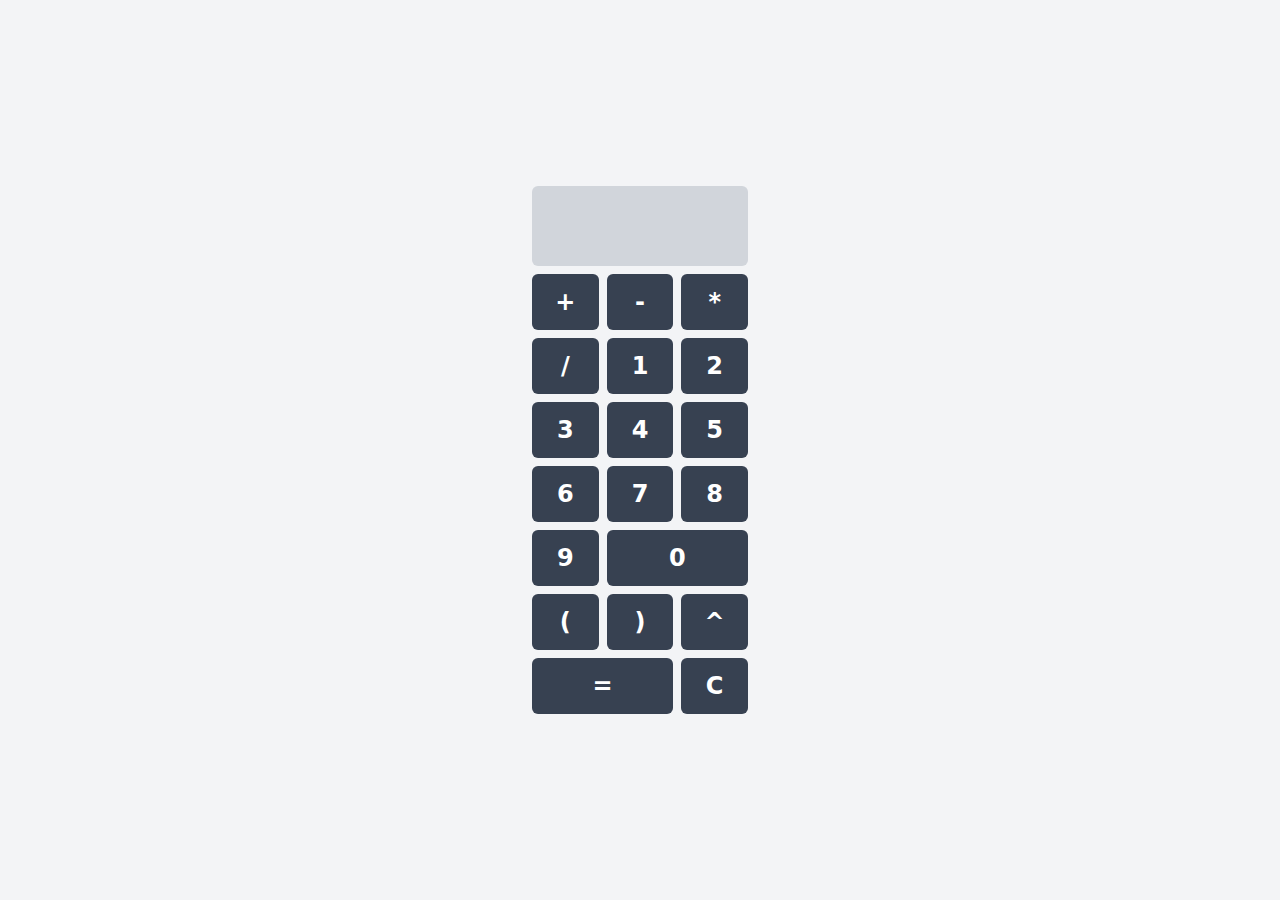
<file: projects/calculator/index.html>
<!DOCTYPE html>
<html lang="en">
  <head>
    <meta charset="utf-8" />
    <meta name="viewport" content="width=device-width,initial-scale=1" />
    <meta name="theme-color" content="#000000" />
    <meta
      name="description"
      content="No, this can't help you with your calculus homework"
    />
    <link rel="manifest" href="./manifest.json" />
    <title>Repyh's Calculator</title>
    <link href="./static/css/main.40b5ca34.chunk.css" rel="stylesheet" />
  </head>
  <body>
    <noscript>You need to enable JavaScript to run this app.</noscript>
    <div id="root"></div>
    <script>
      !(function (e) {
        function r(r) {
          for (
            var n, l, p = r[0], f = r[1], i = r[2], c = 0, s = [];
            c < p.length;
            c++
          )
            (l = p[c]),
              Object.prototype.hasOwnProperty.call(o, l) &&
                o[l] &&
                s.push(o[l][0]),
              (o[l] = 0);
          for (n in f)
            Object.prototype.hasOwnProperty.call(f, n) && (e[n] = f[n]);
          for (a && a(r); s.length; ) s.shift()();
          return u.push.apply(u, i || []), t();
        }
        function t() {
          for (var e, r = 0; r < u.length; r++) {
            for (var t = u[r], n = !0, p = 1; p < t.length; p++) {
              var f = t[p];
              0 !== o[f] && (n = !1);
            }
            n && (u.splice(r--, 1), (e = l((l.s = t[0]))));
          }
          return e;
        }
        var n = {},
          o = { 1: 0 },
          u = [];
        function l(r) {
          if (n[r]) return n[r].exports;
          var t = (n[r] = { i: r, l: !1, exports: {} });
          return e[r].call(t.exports, t, t.exports, l), (t.l = !0), t.exports;
        }
        (l.m = e),
          (l.c = n),
          (l.d = function (e, r, t) {
            l.o(e, r) ||
              Object.defineProperty(e, r, { enumerable: !0, get: t });
          }),
          (l.r = function (e) {
            "undefined" != typeof Symbol &&
              Symbol.toStringTag &&
              Object.defineProperty(e, Symbol.toStringTag, { value: "Module" }),
              Object.defineProperty(e, "__esModule", { value: !0 });
          }),
          (l.t = function (e, r) {
            if ((1 & r && (e = l(e)), 8 & r)) return e;
            if (4 & r && "object" == typeof e && e && e.__esModule) return e;
            var t = Object.create(null);
            if (
              (l.r(t),
              Object.defineProperty(t, "default", { enumerable: !0, value: e }),
              2 & r && "string" != typeof e)
            )
              for (var n in e)
                l.d(
                  t,
                  n,
                  function (r) {
                    return e[r];
                  }.bind(null, n)
                );
            return t;
          }),
          (l.n = function (e) {
            var r =
              e && e.__esModule
                ? function () {
                    return e.default;
                  }
                : function () {
                    return e;
                  };
            return l.d(r, "a", r), r;
          }),
          (l.o = function (e, r) {
            return Object.prototype.hasOwnProperty.call(e, r);
          }),
          (l.p = "./");
        var p = (this["webpackJsonpdemo-shop"] =
            this["webpackJsonpdemo-shop"] || []),
          f = p.push.bind(p);
        (p.push = r), (p = p.slice());
        for (var i = 0; i < p.length; i++) r(p[i]);
        var a = f;
        t();
      })([]);
    </script>
    <script src="./static/js/2.d64f2ea2.chunk.js"></script>
    <script src="./static/js/main.b78a4692.chunk.js"></script>
  </body>
</html>
</file>
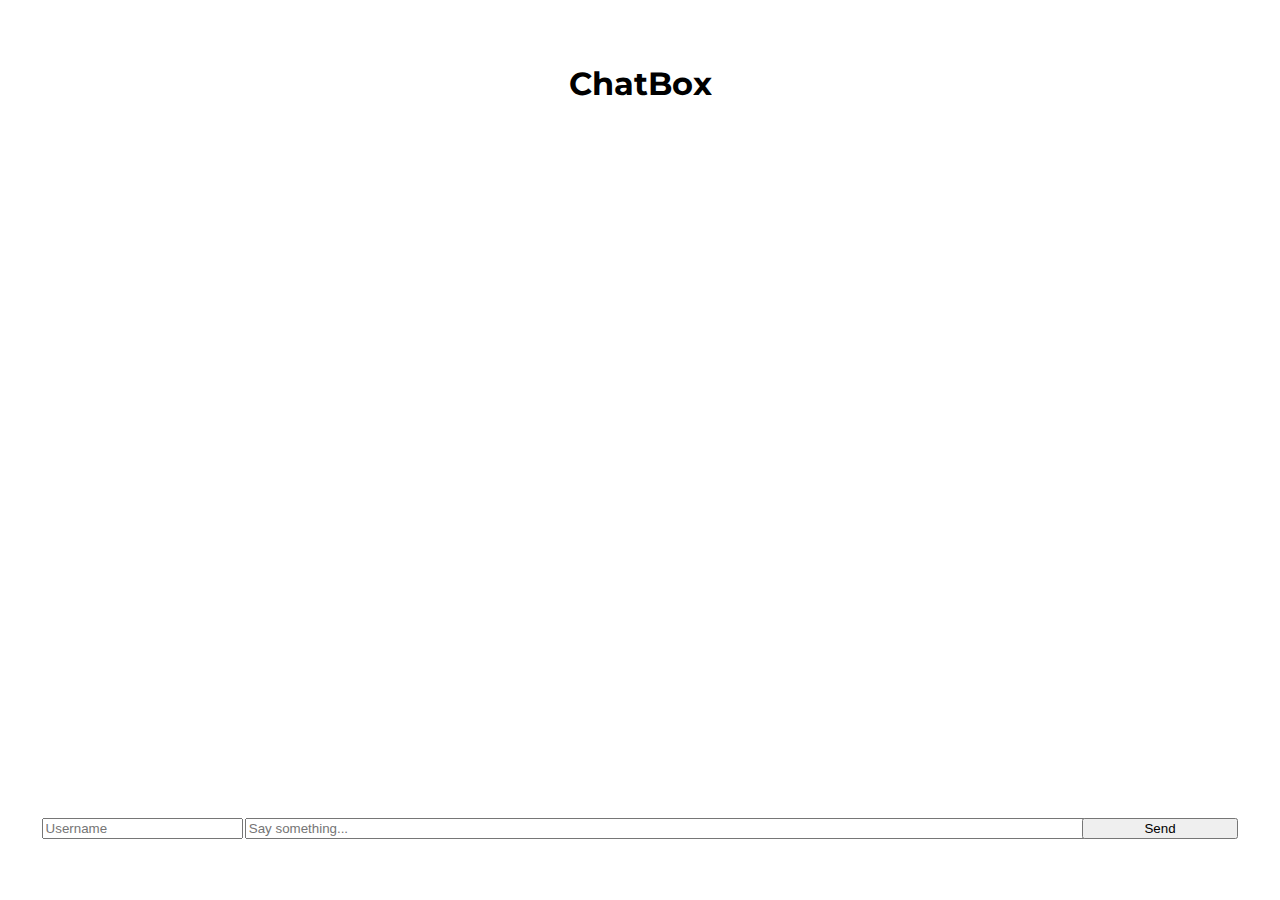
<file: projects/chatbox/index.html>
<!DOCTYPE html>
<html>
    <head>
        <title>ChatBox</title>
        <link href="https://cdn.jsdelivr.net/npm/bootstrap@5.1.1/dist/css/bootstrap.min.css" rel="stylesheet" integrity="sha384-F3w7mX95PdgyTmZZMECAngseQB83DfGTowi0iMjiWaeVhAn4FJkqJByhZMI3AhiU" crossorigin="anonymous">
        <link href="styles.css" rel="stylesheet">
    </head>
    <body class="bg-light">
        <div class="container">
            <div class="chatbox border">
                <form>
                    <div class="mb-3">
                        <input type="text" class="form-control bg-light" oninput="updateUsername()" id="username-input" placeholder="Username">
                        <input type="text" class="form-control bg-light" id="message" placeholder="Say something...">
                        <button class="form-control btn-primary" id="send">Send</button>
                    </div>
                </form>
                <ul class="chats">
                </ul>
            </div>
        </div>
        <h1 class="title">ChatBox</h1>
    </body>
    <script defer src="script.js"></script>
</html>
</file>
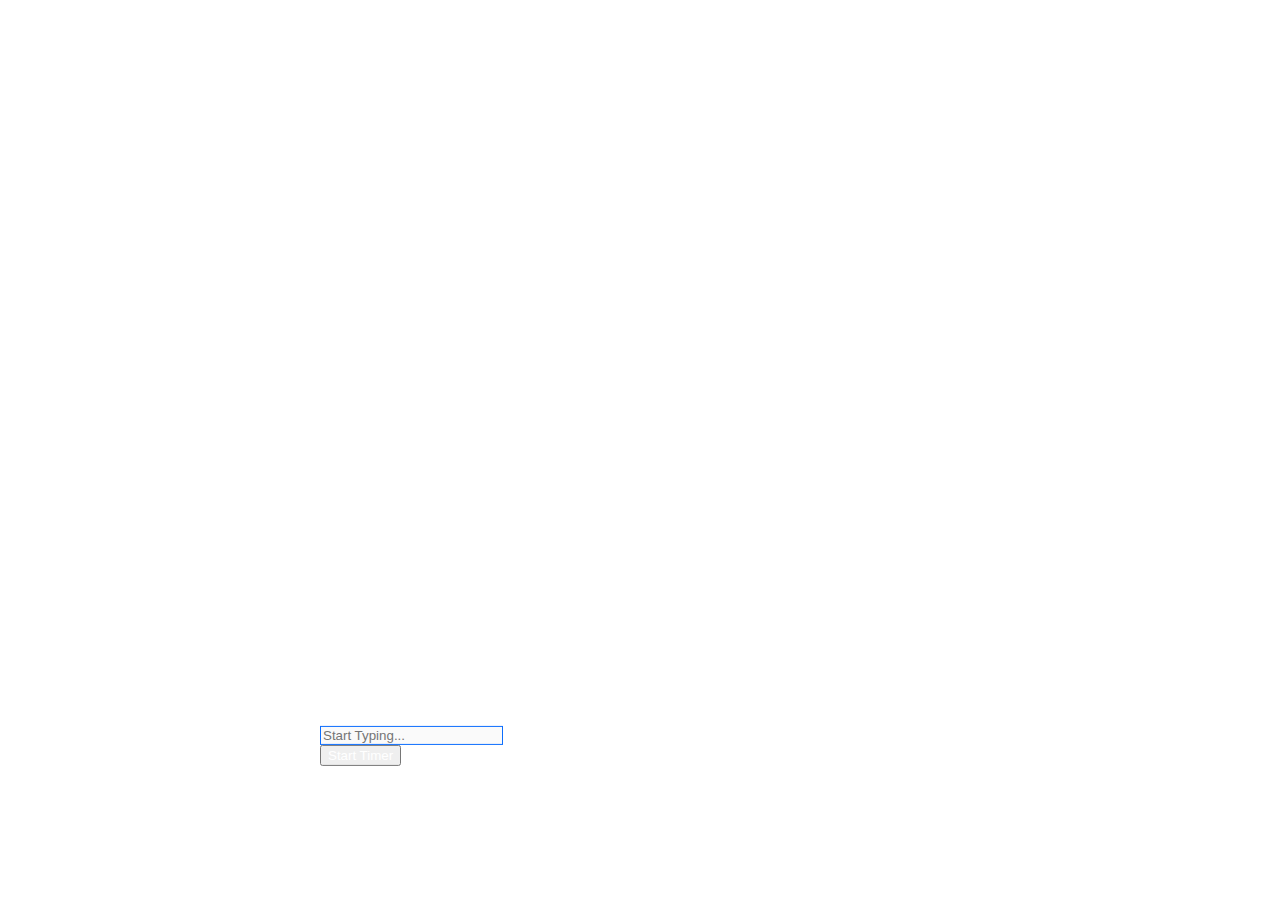
<file: projects/type/index.html>
<!DOCTYPE html>
<html>
    <head>
        <title>Type</title>
        <link href="https://cdn.jsdelivr.net/npm/bootstrap@5.1.0/dist/css/bootstrap.min.css" rel="stylesheet" integrity="sha384-KyZXEAg3QhqLMpG8r+8fhAXLRk2vvoC2f3B09zVXn8CA5QIVfZOJ3BCsw2P0p/We" crossorigin="anonymous">
    </head>
    <link rel="stylesheet" href="styles.css">
    <body class="bg-dark">
        <div class="content">
            <h1 class="timer">60</h1>
            <p class="text"></p>
            <p class="ghost"></p>
            <div class="type">
                <div class="mb-3">
                    <input type="text" class="form-control input bg-dark btn-outline-primary" id="input" oninput="onInput()" placeholder="Start Typing..." disabled>
                </div>
                <button class="btn btn-dark btn-outline-primary start" onclick="init()">Start Timer</button>
            </div>
        </div>
    </body>
    <script defer src="script.js"></script>
</html>
</file>
<file: projects/chatbox/styles.css>
@import url('https://fonts.googleapis.com/css2?family=Montserrat:wght@500&family=Raleway:wght@500&display=swap');

.container {
    width: 100%;
    height: 100%;
}

.chatbox {
    width: 95vw;
    height: 90vh;
    position: absolute;
    left: 50%;
    top: 50%;
    transform: translate(-50%, -50%);
}

.title {
    font-family: Montserrat;
    text-align: center;
    margin-top: 4rem;
}

#username-input {
    position: absolute;
    bottom: 2%;
    width: 12.1rem;
    left: .6rem;
}

#message {
    position: absolute;
    bottom: 2%;
    width: 56.7rem;
    left: 13.3rem;
}

#send {
    position: absolute;
    bottom: 2%;
    width: 9.8rem;
    right: .6rem;
}

.chats {
    margin-top: 6rem;
    list-style: none;
    height: 24rem;
    overflow-y: scroll;
}

.chats li {
    width: 97.5%;
}

::-webkit-scrollbar {
    width: 0;
  }

.right {
    position: relative;
    margin-right: 2rem;
    text-align: right;
}
</file>
<file: projects/type/styles.css>
.content {
    position: absolute;
    left: 50%;
    top: 50%;
    transform: translate(-50%, -50%);
}

.input {
    border: 1px solid rgb(13,110,253);
    color: white;
}

.input:focus {
    border: 1px solid rgb(243, 233, 233)D;
    color: white;
}

.timer {
    text-align: center;
    color: white;
    font-size: 10rem;
}

.text {
    font-family: consolas;
    text-align: center;
    font-size: 1.8rem;
    margin-bottom: .8rem;
    color: white;
}

.ghost {
    font-family: consolas;
    text-align: center;
    font-size: 1.8rem;
    margin-bottom: 2rem;
    color: white;
    opacity: 0.5;
}

.start {
    color: white;
}

.blue {
    color: rgb(13,110,253);
}
</file>
